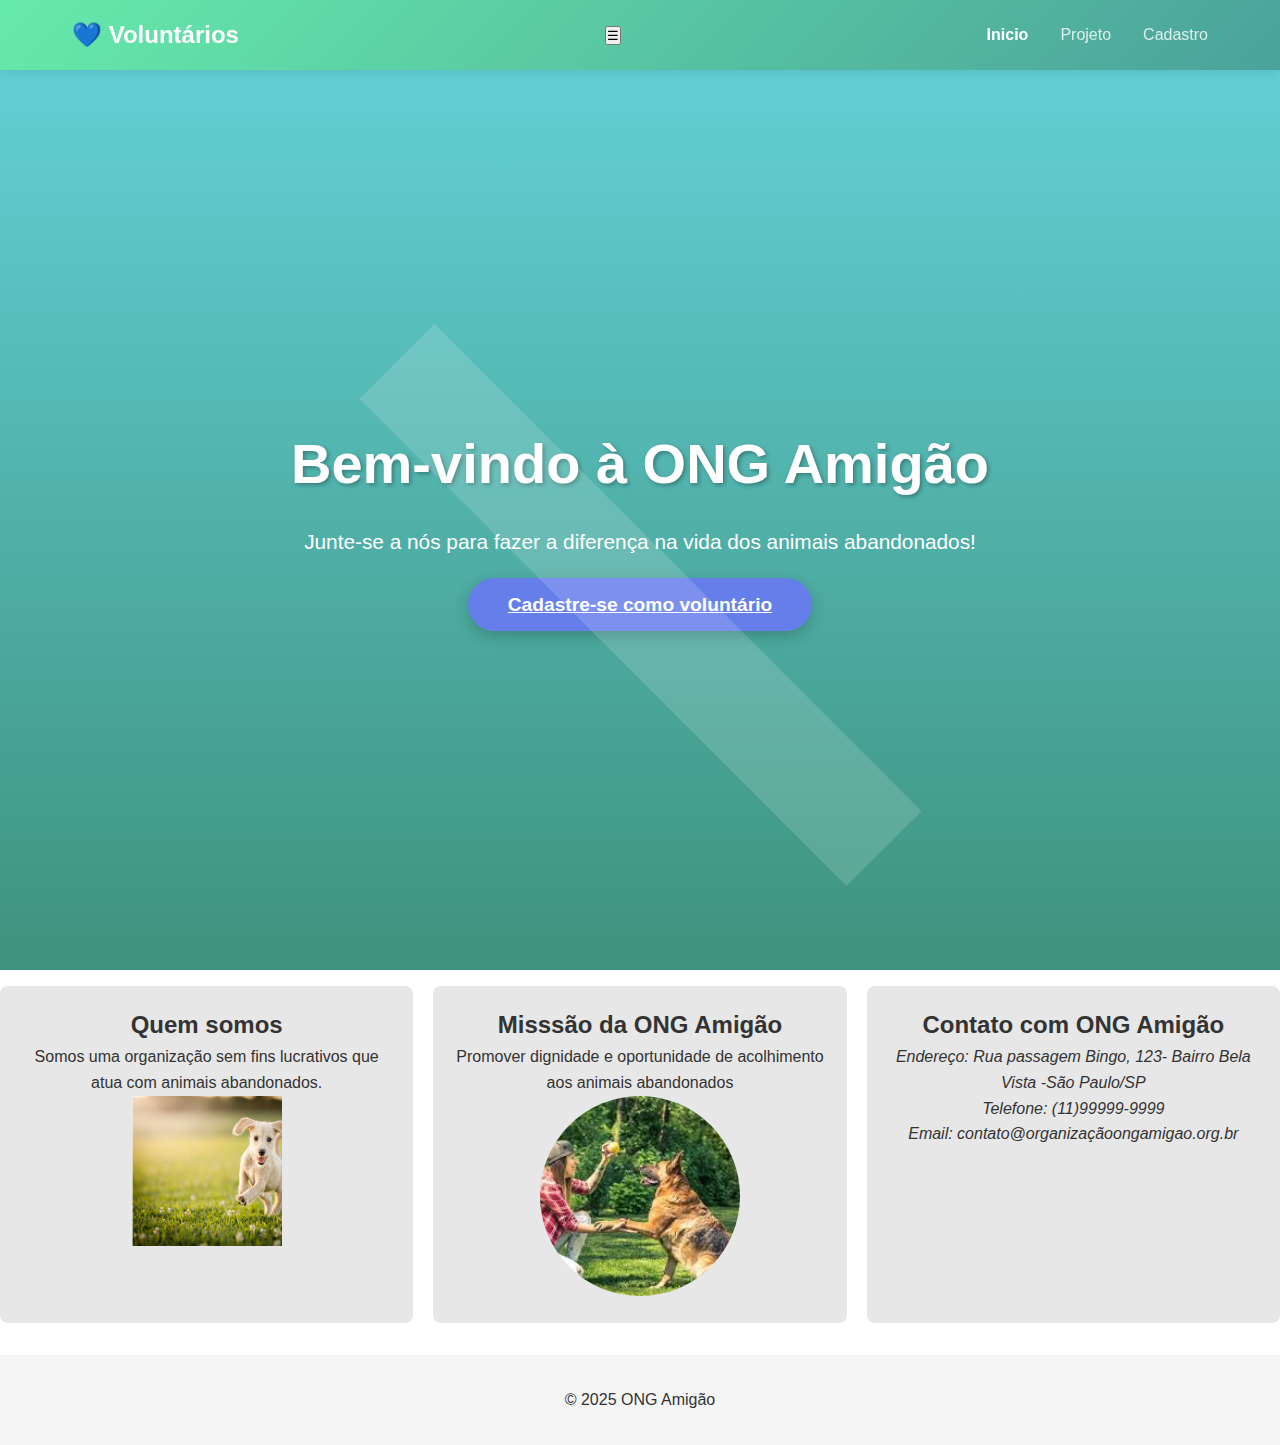
<file: index.html>
<!DOCTYPE html>
<html lang="pt-BR">
<head>
    <meta charset="UTF-8">
    <meta name="viewport" content="width=device-width, initial-scale=1.0">
    <title>ONG Amigão - Início</title>
    <link rel="stylesheet" href="style.css">

</head>
<body>
    <header>
       <nav>    
         <div class="logo">&#128153; Voluntários</div>
            <button class="menu-toggle" onclick="toggleMenu()">☰</button>
         <ul id="navMenu">
            <li><a href="index.html" class="active">Inicio</a></li>
            <li><a href="projeto.html">Projeto</a></li>
            <li><a href="cadastro.html">Cadastro</a></li>
         </ul>
        </nav>
    </header>

    <!-- Hero section -->
    <section class="hero">
        <div class="hero-content">
            <h1>Bem-vindo à ONG Amigão</h1>
            <p>Junte-se a nós para fazer a diferença na vida dos animais abandonados!</p>
            <a href="cadastro.html" class="btn-primary">Cadastre-se como voluntário</a>
        </div>
    </section>

    <section class="grid-index">
        <div class="about">
          <h2>Quem somos</h2>
          <p>Somos uma organização sem fins lucrativos que atua com animais abandonados.</p>
          <ul></ul>
          <img src="img/cachorro.png" width="150" height="150" alt="cachorro feliz">
        </div>
        <div class="mission">
          <h2>Misssão da ONG Amigão</h2>
          <p>Promover dignidade e oportunidade de acolhimento aos animais abandonados</p>
          <img src="img/brincando.jpg" alt="brincando" style="border-radius: 50%; width: 200px; height: 200px; object-fit: cover;">
        </div>
        <div class="contact">
          <h2>Contato com  ONG Amigão</h2>
          <address>
            <p>Endereço: Rua passagem Bingo, 123- Bairro Bela Vista -São Paulo/SP</p>
            <p>Telefone: (11)99999-9999</p>
            <p>Email: contato@organizaçãoongamigao.org.br</p>
          </address>
        </div>
    </section>
    <footer>
      <p>&copy; 2025 ONG Amigão</p>
    </footer>
    <script src="script.js"></script>
</body>
</html>
</file>
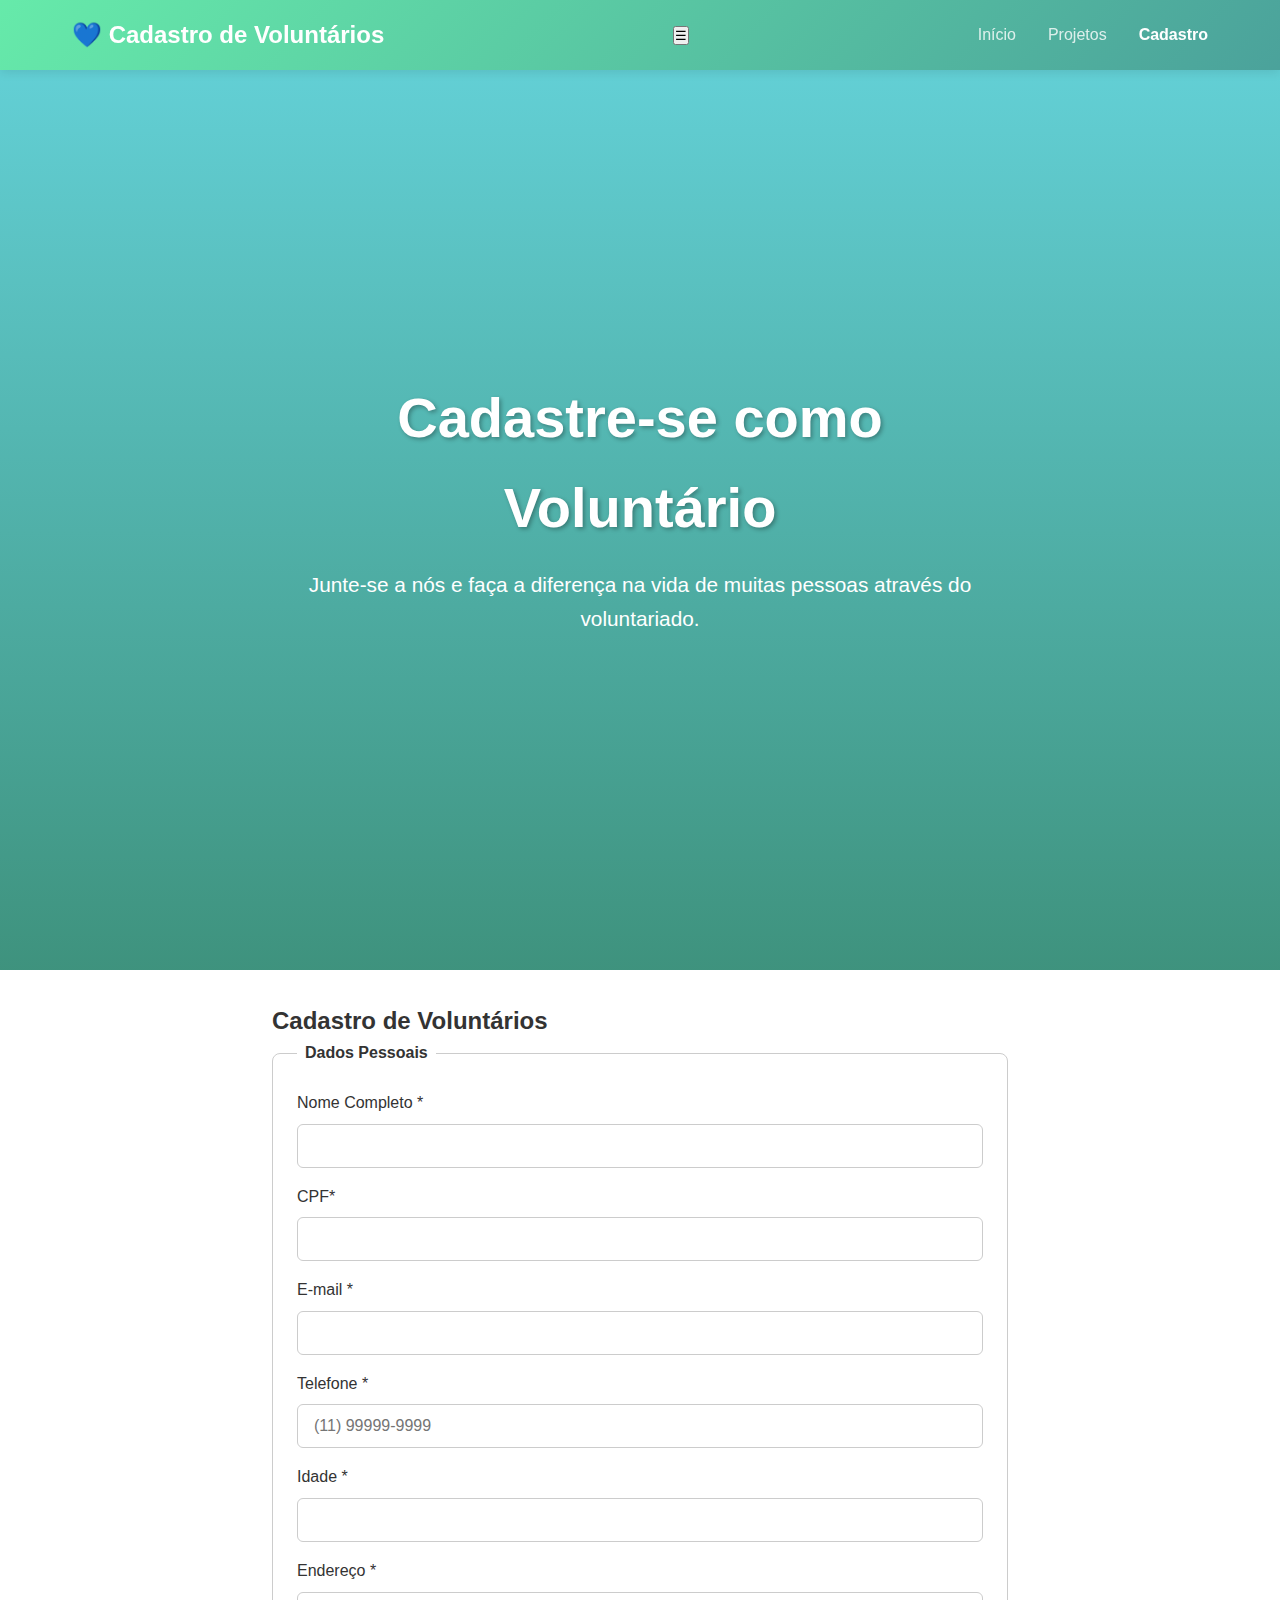
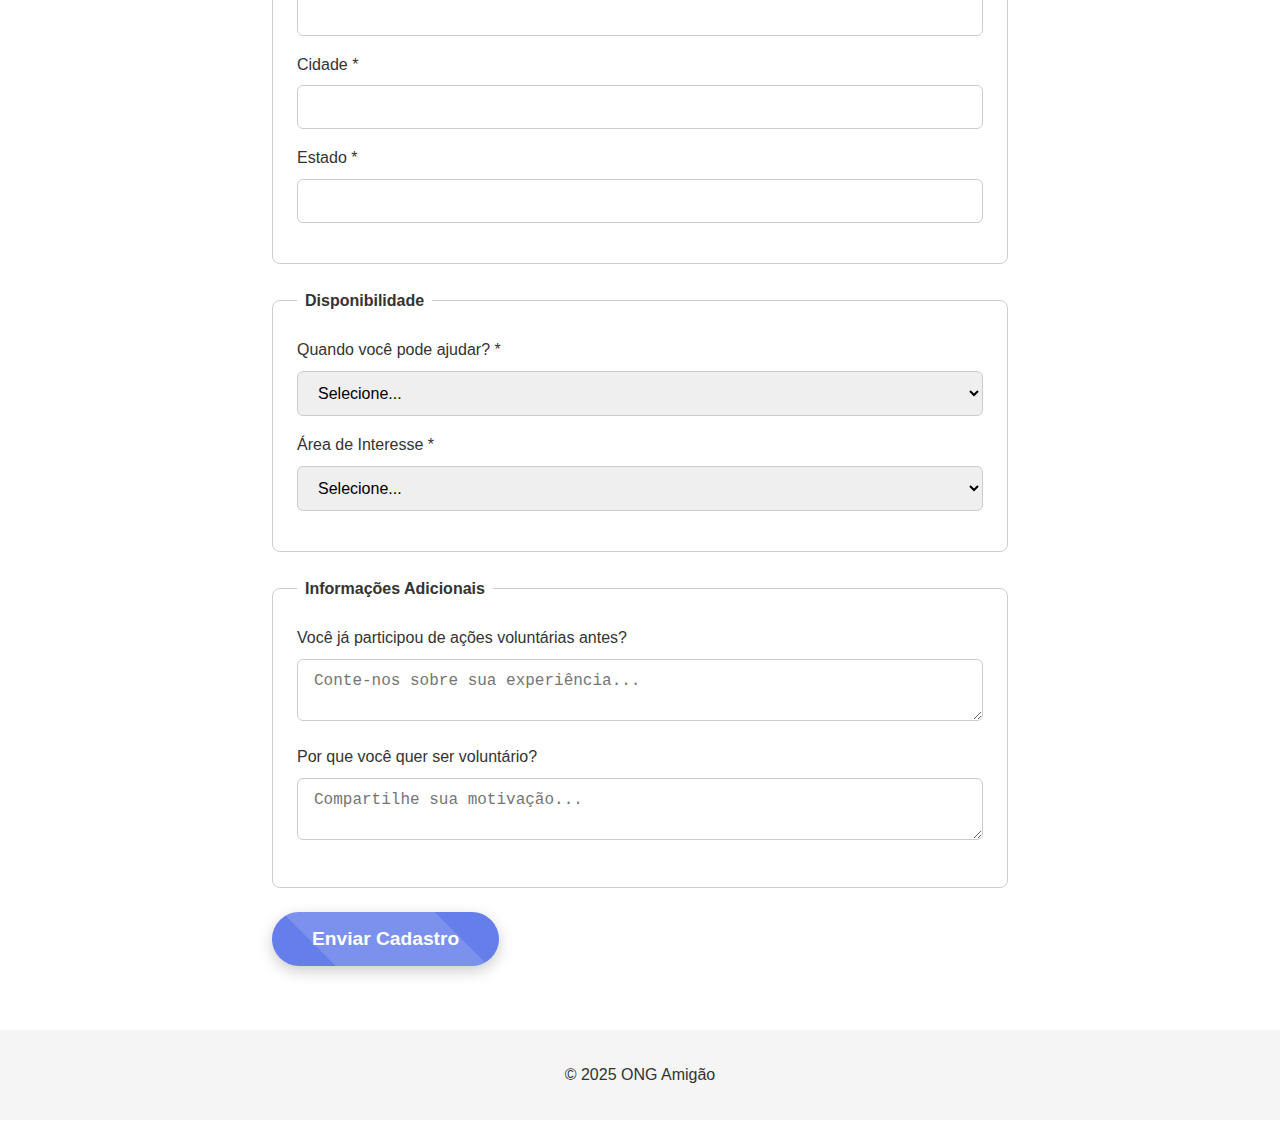
<file: cadastro.html>
<!DOCTYPE html>
<html lang="pt-BR">
<head>
  <meta charset="UTF-8">
  <meta name="viewport" content="width=device-width, initial-scale=1.0">
  <title>Formulário de Adoção ou Doação - ONG Amigão</title>
  <link rel="stylesheet" href="style.css">
  
</head>
<body>
 <!-- Header -->
    <header>
        <nav>
           <div class="logo">&#128153; Cadastro de Voluntários</div>
            <button class="menu-toggle" onclick="toggleMenu()">☰</button>
            <ul id="navMenu">
                <li><a href="index.html">Início</a></li>
                <li><a href="projeto.html">Projetos</a></li>
                <li><a href="cadastro.html" class="active">Cadastro</a></li>
            </ul>
        </nav>
    </header>
    <section class="hero hero-cadastro">
        <div class="hero-content">
            <h1>Cadastre-se como Voluntário</h1>
            <p>Junte-se a nós e faça a diferença na vida de muitas pessoas através do voluntariado.</p>
        </div>
    </section>

    <!-- Formulário de Cadastro -->
    <main>
        <section class="signup-section">
            <h2>Cadastro de Voluntários</h2>
          <div class="success-message" id="successMessage">
                ✅ Cadastro realizado com sucesso! Entraremos em contato em breve.
            </div>
            <form id="volunteerForm" onsubmit="handleSubmit(event)">
                <fieldset>
                    <legend>Dados Pessoais</legend>
                    <div class="form-group">
                        <label for="nome">Nome Completo *</label>
                        <input type="text" id="nome" name="nome" required>
                    </div>
                     <div class="form-group">
                        <label for="cpf">CPF*</label>
                        <input type="cpf" id="cpf" name="cpf" required>
                    </div>
                    <div class="form-group">
                        <label for="email">E-mail *</label>
                        <input type="email" id="email" name="email" required>
                    </div>
                    <div class="form-group">
                        <label for="telefone">Telefone *</label>
                        <input type="tel" id="telefone" name="telefone" placeholder="(11) 99999-9999" required>
                    </div>
                    <div class="form-group">
                        <label for="idade">Idade *</label>
                        <input type="number" id="idade" name="idade" min="16" max="100" required>
                    </div>
                     <div class="form-group">
                        <label for="endereço">Endereço *</label>
                        <input type="endereço" id="endereço" name="endereço" required>
                    </div>
                     <div class="form-group">
                        <label for="cidade">Cidade *</label>
                        <input type="cidade" id="cidade" name="cidade" required>
                    </div>
                     <div class="form-group">
                        <label for="estado">Estado *</label>
                        <input type="estado" id="estado" name="estado" required>
                    </div>
                </fieldset>

                <fieldset>
                    <legend>Disponibilidade</legend>
                    <div class="form-group">
                        <label for="disponibilidade">Quando você pode ajudar? *</label>
                        <select id="disponibilidade" name="disponibilidade" required>
                            <option value="">Selecione...</option>
                            <option value="fins-de-semana">Fins de semana</option>
                            <option value="dias-uteis">Dias úteis</option>
                            <option value="flexivel">Horário flexível</option>
                            <option value="pontual">Ações pontuais</option>
                        </select>
                    </div>
                    <div class="form-group">
                        <label for="area-interesse">Área de Interesse *</label>
                        <select id="area-interesse" name="area-interesse" required>
                            <option value="">Selecione...</option>
                            <option value="distribuicao-alimentos">Distribuição de Alimentos</option>
                            <option value="educacao">Educação e Capacitação</option>
                            <option value="saude">Apoio à Saúde</option>
                            <option value="administrativo">Apoio Administrativo</option>
                            <option value="qualquer">Qualquer área</option>
                        </select>
                    </div>
                </fieldset>

                <fieldset>
                    <legend>Informações Adicionais</legend>
                    <div class="form-group">
                        <label for="experiencia">Você já participou de ações voluntárias antes?</label>
                        <textarea id="experiencia" name="experiencia" placeholder="Conte-nos sobre sua experiência..."></textarea>
                    </div>
                    <div class="form-group">
                        <label for="motivacao">Por que você quer ser voluntário?</label>
                        <textarea id="motivacao" name="motivacao" placeholder="Compartilhe sua motivação..."></textarea>
                    </div>
                </fieldset>

                <button type="submit" class="btn-primary">Enviar Cadastro</button>
            </form>
           
        </section>
    </main> 
  <footer>
      <p>&copy; 2025 ONG Amigão</p>
    </footer>
    <script src="script.js"></script>
</body>
</html>
</file>
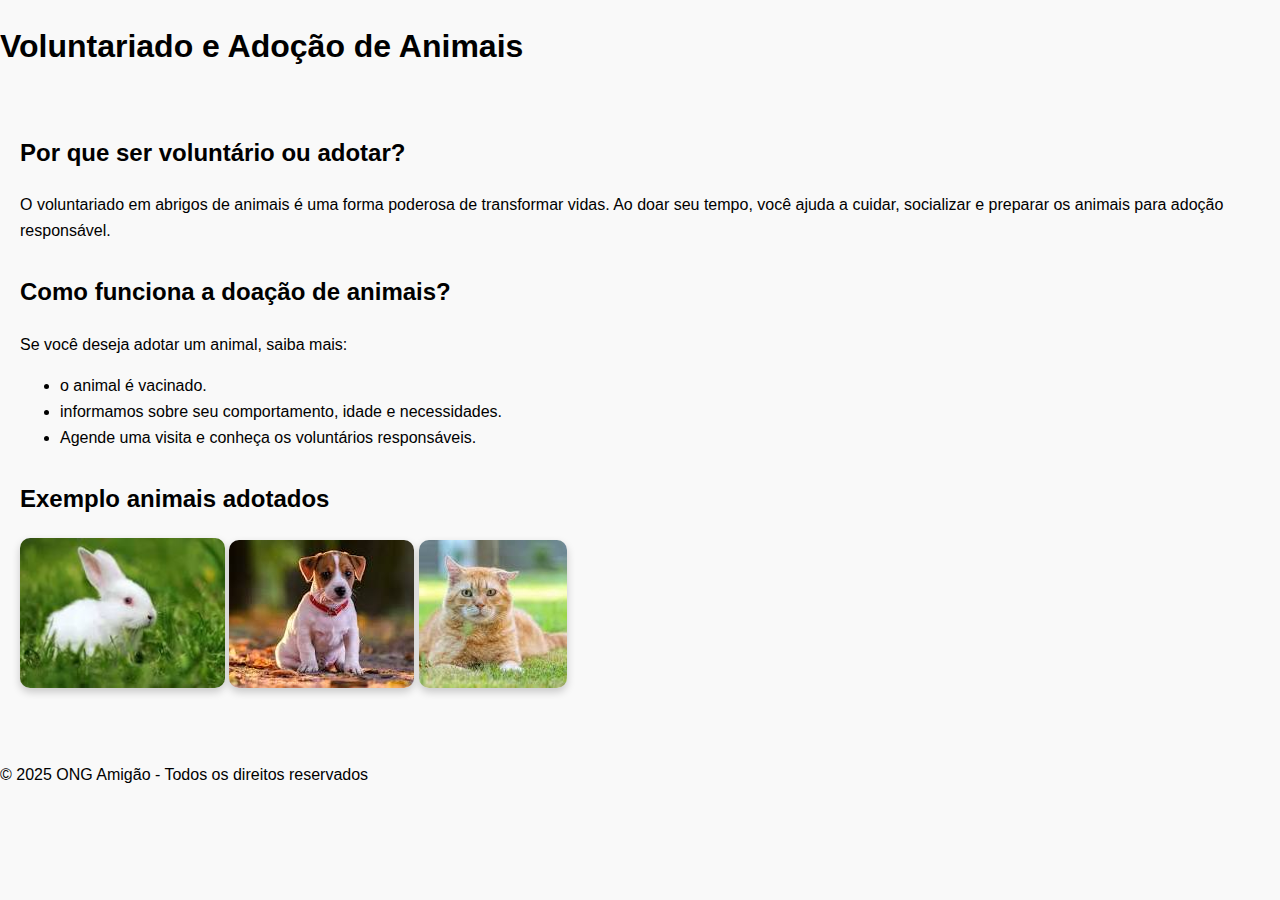
<file: projeto.html>
<!DOCTYPE html>
<html lang="pt-BR">
<head>
  <meta charset="UTF-8">
  <meta name="viewport" content="width=device-width, initial-scale=1.0">
  <title>Voluntariado e Doação de Animais</title>
  <style>
    body {
      font-family: Arial, sans-serif;
      line-height: 1.6;
      margin: 0;
      padding: 0;
      background-color: #f9f9f9;
    }
    
    main {
      padding: 20px;
    }
    section {
      margin-bottom: 30px;
    }
    img {
      max-width: 100%;
      border-radius: 10px;
      box-shadow: 0 4px 8px rgba(0,0,0,0.2);
    }
  </style>
</head>
<body>
  <header>
    <h1>Voluntariado e Adoção de Animais</h1>
  </header>

  <main>
    <section>
      <h2>Por que ser voluntário ou adotar?</h2>
      <p>O voluntariado em abrigos de animais é uma forma poderosa de transformar vidas. Ao doar seu tempo, você ajuda a cuidar, socializar e preparar os animais para adoção responsável.</p>
    </section>

    <section>
      <h2>Como funciona a doação de animais?</h2>
      <p>Se você deseja adotar um animal, saiba mais:</p>
      <ul>
        <li>o animal é vacinado.</li>
        <li>informamos sobre seu comportamento, idade e necessidades.</li>
        <li>Agende uma visita e conheça os voluntários responsáveis.</li>
      </ul>
    </section>

    <section>
      <h2>Exemplo animais adotados</h2>
      <img src="img/coelho.jpg" alt="coelho adotado" style="width=150px"; height="150px">
      <img src="img/cachorro2.jpg" alt="cachorro adotado" style="width=150px; height=1500px">
      <img src="img/gato.jpg" alt="gato adotado" style="width=150px; height=150px">

    </section>
  </main>

  <footer>
    <p>&copy; 2025 ONG Amigão - Todos os direitos reservados</p>
  </footer>
</body>
</html>
</file>
<file: style.css>
* {
    margin: 0;
    padding: 0;
    box-sizing: border-box;
}


body {
    font-family: 'Segoe UI', Tahoma, Geneva, Verdana, sans-serif;
    line-height: 1.6;
    color: #333;
}


/* ==========================
   Header e Navegação
   ========================== */
header {
    background: linear-gradient(135deg, #66eaaa 0%, #4ba29b 100%);
    color: white;
    padding: 1rem 0;
    position: fixed;
    width: 100%;
    top: 0;
    z-index: 1000;
    box-shadow: 0 2px 10px rgba(0,0,0,0.1);
}


nav {
    max-width: 1200px;
    margin: 0 auto;
    display: flex;
    justify-content: space-between;
    align-items: center;
    padding: 0 2rem;
}


.logo {
    font-size: 1.5rem;
    font-weight: bold;
}


nav ul {
    display: flex;
    list-style: none;
    gap: 2rem;
}


nav a {
    color: white;
    text-decoration: none;
    transition: opacity 0.3s;
    font-weight: 500;
}


nav a:hover,
nav a.active {
    opacity: 1;
    font-weight: bold;
}


nav a {
    opacity: 0.8;
}


/* ==========================
   Hero Section - Index
   ========================== */
.hero {
    background: linear-gradient(rgba(63, 199, 206, 0.8), rgba(18, 123, 97, 0.8)),
                url('data:image/svg+xml,<svg xmlns="http://www.w3.org/2000/svg" viewBox="0 0 1200 600"><rect fill="%23f0f0f0" width="1200" height="600"/></svg>');
    background-size: cover;
    background-position: center;
    height: 100vh;
    display: flex;
    align-items: center;
    justify-content: center;
    text-align: center;
    color: white;
    margin-top: 70px;
}


.hero-page {
    background: linear-gradient(135deg, #667eea 0%, #764ba2 100%);
    padding: 8rem 2rem 4rem;
    text-align: center;
    color: white;
    margin-top: 70px;
}


.hero-content, .signup-section {
    max-width: 800px;
    margin: 0 auto;
    padding: 2rem;
    animation: fadeInUp 1s ease-out;
}


.hero h1,
.hero-page h1 {
    font-size: 3.5rem;
    margin-bottom: 1rem;
    text-shadow: 2px 2px 4px rgba(0,0,0,0.3);
}


.hero p,
.hero-page p {
    font-size: 1.3rem;
    margin-bottom: 2rem;
}

.grid-index {
  display: flex;
  gap: 20px;
  padding-top: 1rem;
  padding-bottom: 0rem;
  
}

.about{
  flex: 1;
  padding: 20px;
  background-color: #e0e0e0c4;
  border-radius: 8px;
  text-align: center;
}

.mission{
  flex: 1;
  padding: 20px;
  background-color: #e0e0e0c4;
  border-radius: 8px;
  text-align: center;
}

.contact{
  flex: 1;
  padding: 20px;
  background-color: #e0e0e0c4;
  border-radius: 8px;
  text-align: center;
}

.grid-projeto {
  display: flex;
  gap: 20px;
  padding-top: 1rem;
  padding-bottom: 0rem;
  
}

.colunas-projeto{
  flex: 1;
  padding: 20px;
  background-color: #e0e0e0c4;
  border-radius: 8px;
  text-align: justify;
}

.colunas-projeto-imagem{
  flex: 1;
  padding: 20px;
  background-color: #e0e0e0c4;
  border-radius: 8px;
  text-align: center;
}


.cta-buttons {
    display: flex;
    flex-direction: row; /* lado a lado */
    gap: 1.5rem; /* espaço entre os botões */
    justify-content: center; /* centraliza horizontalmente */
    align-items: center;
    flex-wrap: wrap; /* quebra em telas pequenas */
    margin-top: 2rem;
}


.btn-primary, .btn-secondary {
    flex: 1 1 200px; /* largura mínima 200px, cresce se houver espaço */
    max-width: 250px; /* não fique muito largo */
    padding: 1rem 2.5rem;
    font-size: 1.2rem;
    font-weight: bold;
    border-radius: 50px;
    border: none;
    cursor: pointer;
    transition: all 0.3s ease;
    box-shadow: 0 5px 15px rgba(0,0,0,0.2);
    position: relative;
    overflow: hidden;
    text-align: center;
}


.btn-primary {
    background: #667eea;
    color: white;
}


.btn-secondary {
    background: #764ba2;
    color: white;
}


.btn-primary:hover, .btn-secondary:hover {
    transform: translateY(-3px) scale(1.05);
    box-shadow: 0 10px 25px rgba(0,0,0,0.3);
}


.btn-primary::after, .btn-secondary::after {
    content: '';
    position: absolute;
    top: -50%;
    left: -50%;
    width: 200%;
    height: 200%;
    background: rgba(255,255,255,0.15);
    transform: rotate(45deg);
    transition: all 0.5s ease;
}


.btn-primary:hover::after, .btn-secondary:hover::after {
    top: -20%;
    left: -20%;
}



form fieldset {
    border: 1px solid #ccc;
    border-radius: 8px;
    padding: 1.5rem;
    margin-bottom: 1.5rem;
}


form legend {
    font-weight: bold;
    padding: 0 0.5rem;
}


.form-group {
    margin-bottom: 1rem;
}


.form-group label {
    display: block;
    margin-bottom: 0.5rem;
    font-weight: 500;
}


.form-group input,
.form-group select,
.form-group textarea {
    width: 100%;
    padding: 0.75rem 1rem;
    border-radius: 6px;
    border: 1px solid #ccc;
    font-size: 1rem;
}


.success-message {
    display: none; 
    margin-bottom: 1rem;
    color: green;
    font-weight: bold;
    text-align: center;
}


footer {
    text-align: center;
    padding: 2rem;
    background: #f5f5f5;
    margin-top: 2rem;
}
</file>
